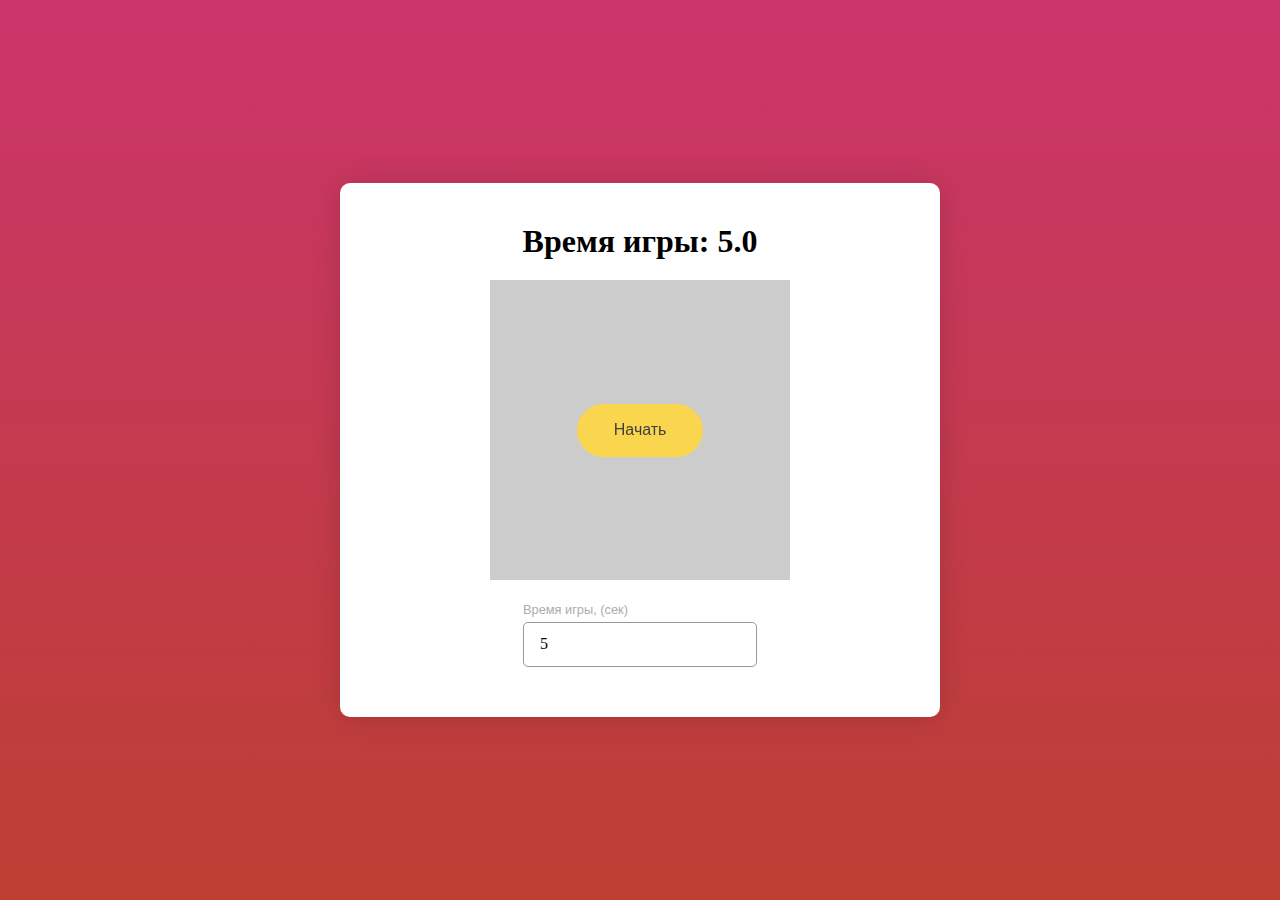
<file: lesson12/index.html>
<!DOCTYPE html>
<html lang="en">
<head>
  <meta charset="UTF-8">
  <meta name="viewport" content="width=device-width, initial-scale=1.0">
  <meta http-equiv="X-UA-Compatible" content="ie=edge">
  <link rel="stylesheet" href="styles.css">
  <script defer src="./script.js"></script>
  <title>JS Game</title>
</head>
<body>
  <div class="app">
    <div class="app__header">
      <h1 id="time-header">Время игры: <span id="time">5.0</span></h1>
      <h1 id="result-header" class="hide">Ваш результат: <span id="result"></span></h1>
    </div>
    <div class="app__content">
      <button class="btn" id="start">Начать</button>

      <div class="game" id="game"></div>
    </div>
    <div class="app__footer">
      <div class="input">
        <label for="game-time">Время игры, (сек)</label>
        <input type="number" id="game-time" min="5" step="1" value="5">
      </div>
    </div>
  </div>
</body>
</html>
</file>
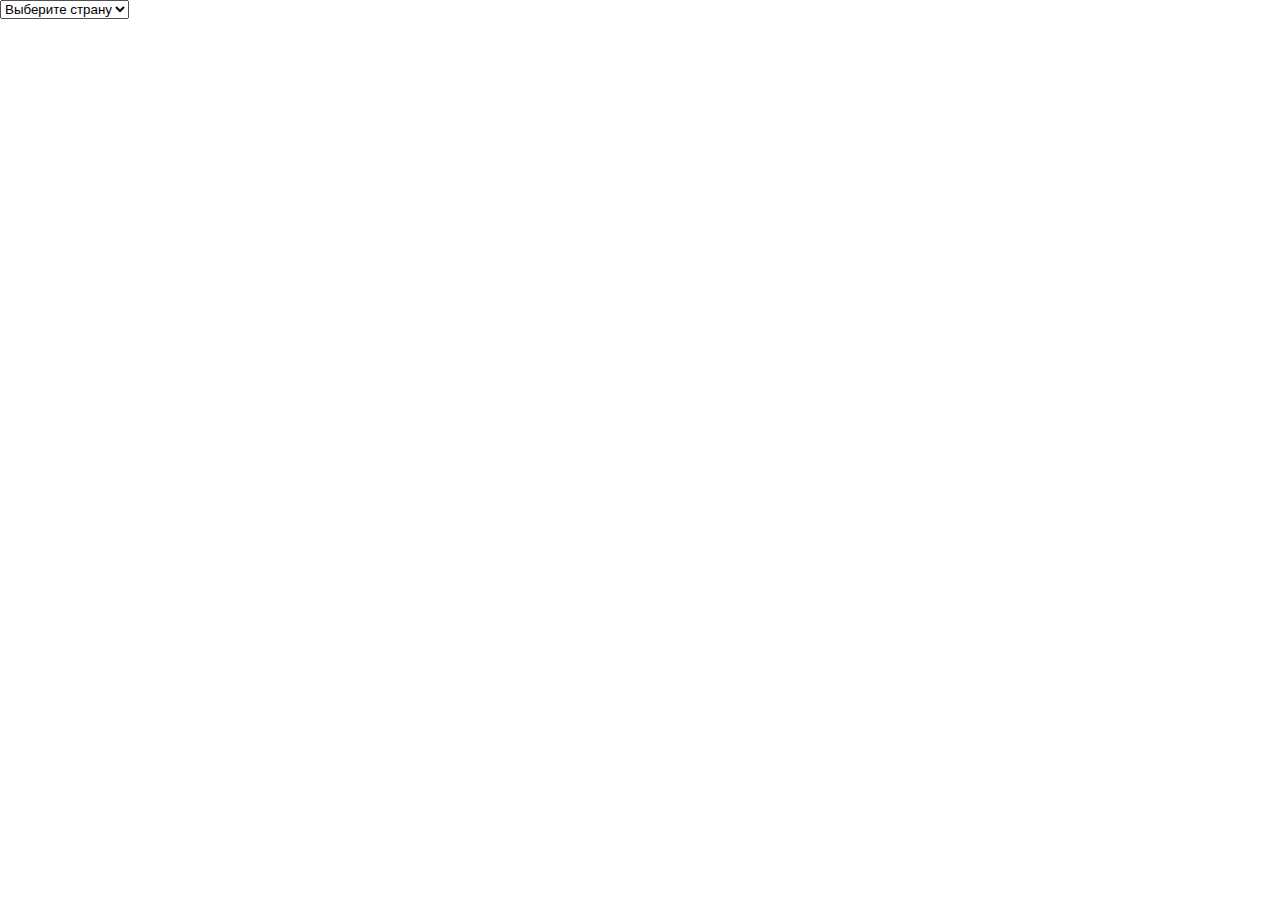
<file: lesson14.Fetch/ex3/index.html>
<!DOCTYPE html>
<html lang="en">
<head>
    <meta charset="UTF-8">
    <meta http-equiv="X-UA-Compatible" content="IE=edge">
    <meta name="viewport" content="width=device-width, initial-scale=1.0">
    <title>Document</title>
    <link rel="stylesheet" href="./style.css">
    <script defer src="./script.js"></script>
</head>
<body>
    <select class="select">
        <option hidden>Выберите страну</option>
        <option value="US">США</option>
        <option value="IT">Италия</option>
        <option value="GR">Греция</option>
        <option value="RU">Россия</option>
        <option value="PL">Польша</option>
        
    </select>
    <ul></ul>
</body>
</html>
</file>
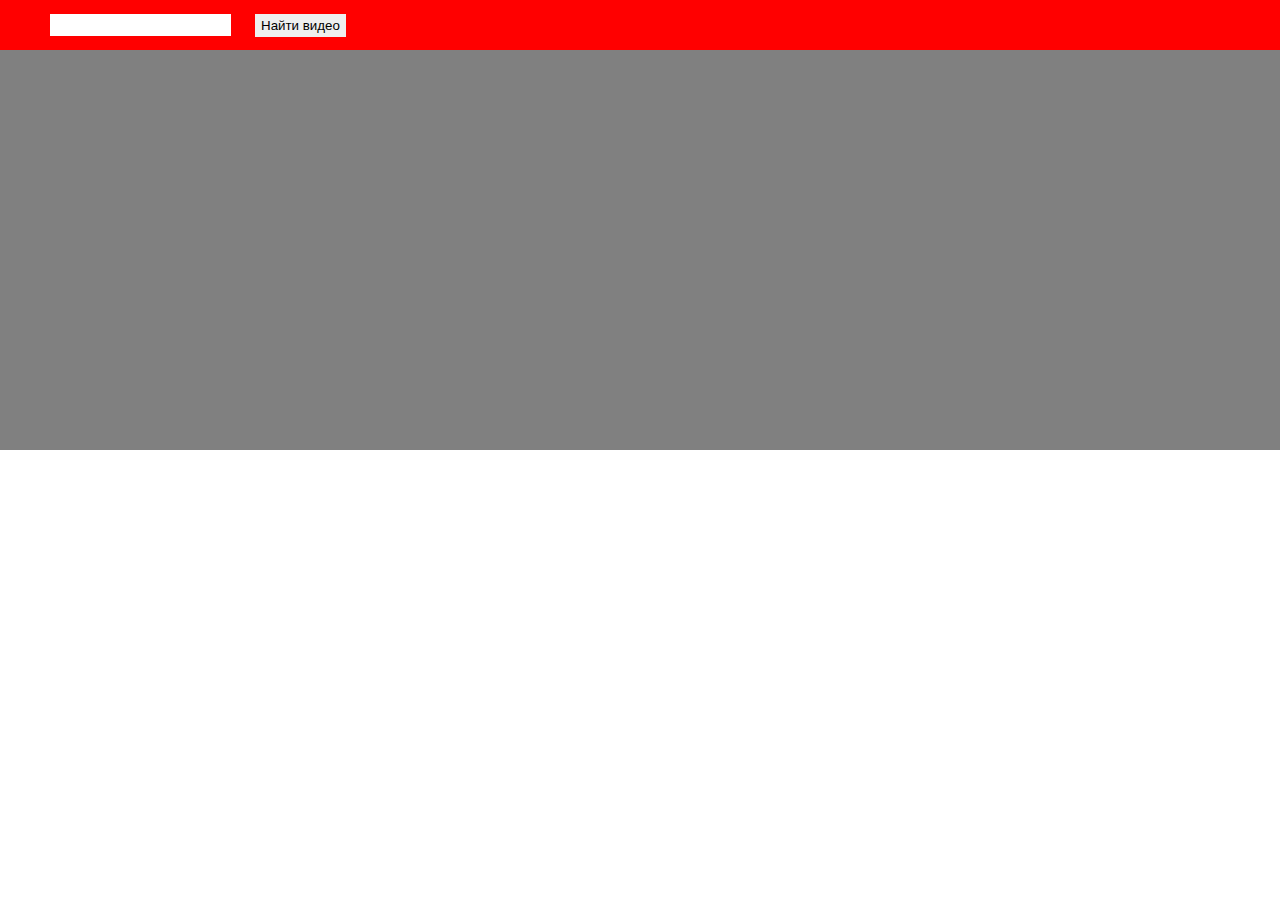
<file: lesson14.Fetch/ex4/YouTube.html>
<!DOCTYPE html>
<html lang="en">
<head>
    <meta charset="UTF-8">
    <meta http-equiv="X-UA-Compatible" content="IE=edge">
    <meta name="viewport" content="width=device-width, initial-scale=1.0">
    <title>YouTube</title>
    <link rel="stylesheet" href="./style.css">
    <script defer src="./script.js"></script>
</head>
<body>
    <div class="container">
        <div class="head">
            <form class="found-block">
                    <input class="name" type="text" name="" id="">
                    <button class="search">
                        Найти видео
                    </button>
            </form>
        </div>
        <div class="main">
             <div class="video-block">
             </div>
        </div>
        <div class="recomendation">
              
        </div>
    </div>
</body>
</html>
</file>
<file: lesson12/styles.css>
* {
  margin: 0;
  padding: 0;
  box-sizing: border-box;
  outline: none;
}

body {
  width: 100%;
  height: 100vh;
  display: flex;
  justify-content: center;
  align-items: center;
  padding: 20px;
  overflow: hidden;
  background: linear-gradient(#CB356B, #BD3F32);
}

.app {
  background: #fff;
  padding: 20px;
  width: 600px;
  margin: 0 auto;
  box-shadow: 0 1px 30px 0 rgba(0,0,0,0.14), 0 0px 0px 0 rgba(0,0,0,.12), 0 0px 0px 0px rgba(0,0,0,.3);
  border-radius: 10px;
}

.app__header {
  padding: 20px;
  text-align: center;
}

.app__content {
  display: flex;
  position: relative;
  align-items: center;
  justify-content: center;
}

.app__footer {
  padding: 20px;
  display: flex;
  flex-direction: column;
  align-items: center;
}

.input {
  display: flex;
  flex-direction: column;
  margin-bottom: 10px;
}

.input label {
  display: inline-block;
  max-width: 100%;
  margin-bottom: 3px;
  color: #acacac;
  font-family: GothamPro,sans-serif;
  font-size: .8rem;
  font-weight: normal;
  line-height: 1.2rem;
}

.input input {
  display: block;
  width: 100%;
  max-height: 2.8rem;
  padding: .8rem 1rem;
  font-size: inherit;
  font-family: inherit;
  font-weight: inherit;
  line-height: 1.4;
  color: #000;
  background: #fff none;
  border: 1px solid #999;
  border-radius: 5px;
}

.game {
  position: relative;
  display: flex;
  align-items: center;
  justify-content: center;
  border: 1px solid #ccc;
  background: #ccc;
  min-height: 300px;
  min-width: 300px;
  max-width: 300px;
  max-height: 300px;
}

.hide {
  display: none!important;
}

.btn {
  position: absolute;
  z-index: 1;
  display: inline-block;
  padding: 1rem 2.3rem;
  margin-bottom: 0;
  font-weight: normal;
  font-family: GothamPro, sans-serif;
  font-size: 1rem;
  line-height: 1.3rem;
  text-align: center;
  white-space: nowrap;
  vertical-align: middle;
  touch-action: manipulation;
  cursor: pointer;
  user-select: none;
  background: #fad64e;
  color: #3f3f3f;
  border: none;
  border-radius: 2.8rem;
  transition: transform .2s ease-in-out,box-shadow .2s ease-in-out,-webkit-transform .2s ease-in-out,-webkit-box-shadow .2s ease-in-out;
  will-change: transform;
}

.btn:disabled {
  background: #ccc!important;
  border: 1px solid #ccc;
  color: #000;
  cursor: not-allowed;
}

.btn:active {
  transition: transform .1s ease-in-out,box-shadow .1s ease-in-out!important;
  transform: none!important;
  box-shadow: none!important;
}

.btn:hover {
  box-shadow: 0 6px 16px 0 rgba(0,0,0,.2);
  transform: translateY(-1px);
}
</file>
<file: lesson14.Fetch/ex3/style.css>
body{
    padding: 0;
    margin: 0;
    box-sizing: border-box;
}
.container{
    background: gray;
    margin: 100px;
    height: 300px;
    width: 150px;
    display: flex;
    justify-content: flex-start;
    flex-direction: column;
}
.heading{
    text-align: center;
}
</file>
<file: lesson14.Fetch/ex4/style.css>
body{
    margin: 0;
    padding: 0;
    box-sizing: border-box;
}
.head{
    height: 50px;
    display: flex;
    align-items: center;
    justify-content: flex-start;
    background-color: rgb(255, 0, 0);
}
.found-block{
    margin-left: 50px;
}
.name{
    border-radius: 0px;
    height: 20px;
    border: none;
}
.search{
    border-radius: 0px;
    height: 23px;
    border: none;
    margin-left: 20px;
}
.search:hover{
    background-color: grey;
    color: white;
    cursor: pointer;
}
.main{
    height: 60%;
    background-color: grey;
}
.recomendation{
    height: 35%;
    display: flex;
    align-items: center;
    justify-content: space-around;
    background-color: red;
}
.video-block{
    height: 400px;
    display: flex;
    align-items: center;
    justify-content: flex-start;
}
.video{
    margin-left: 50px;
    width: 560px;
    height: 315px;
}
</file>
